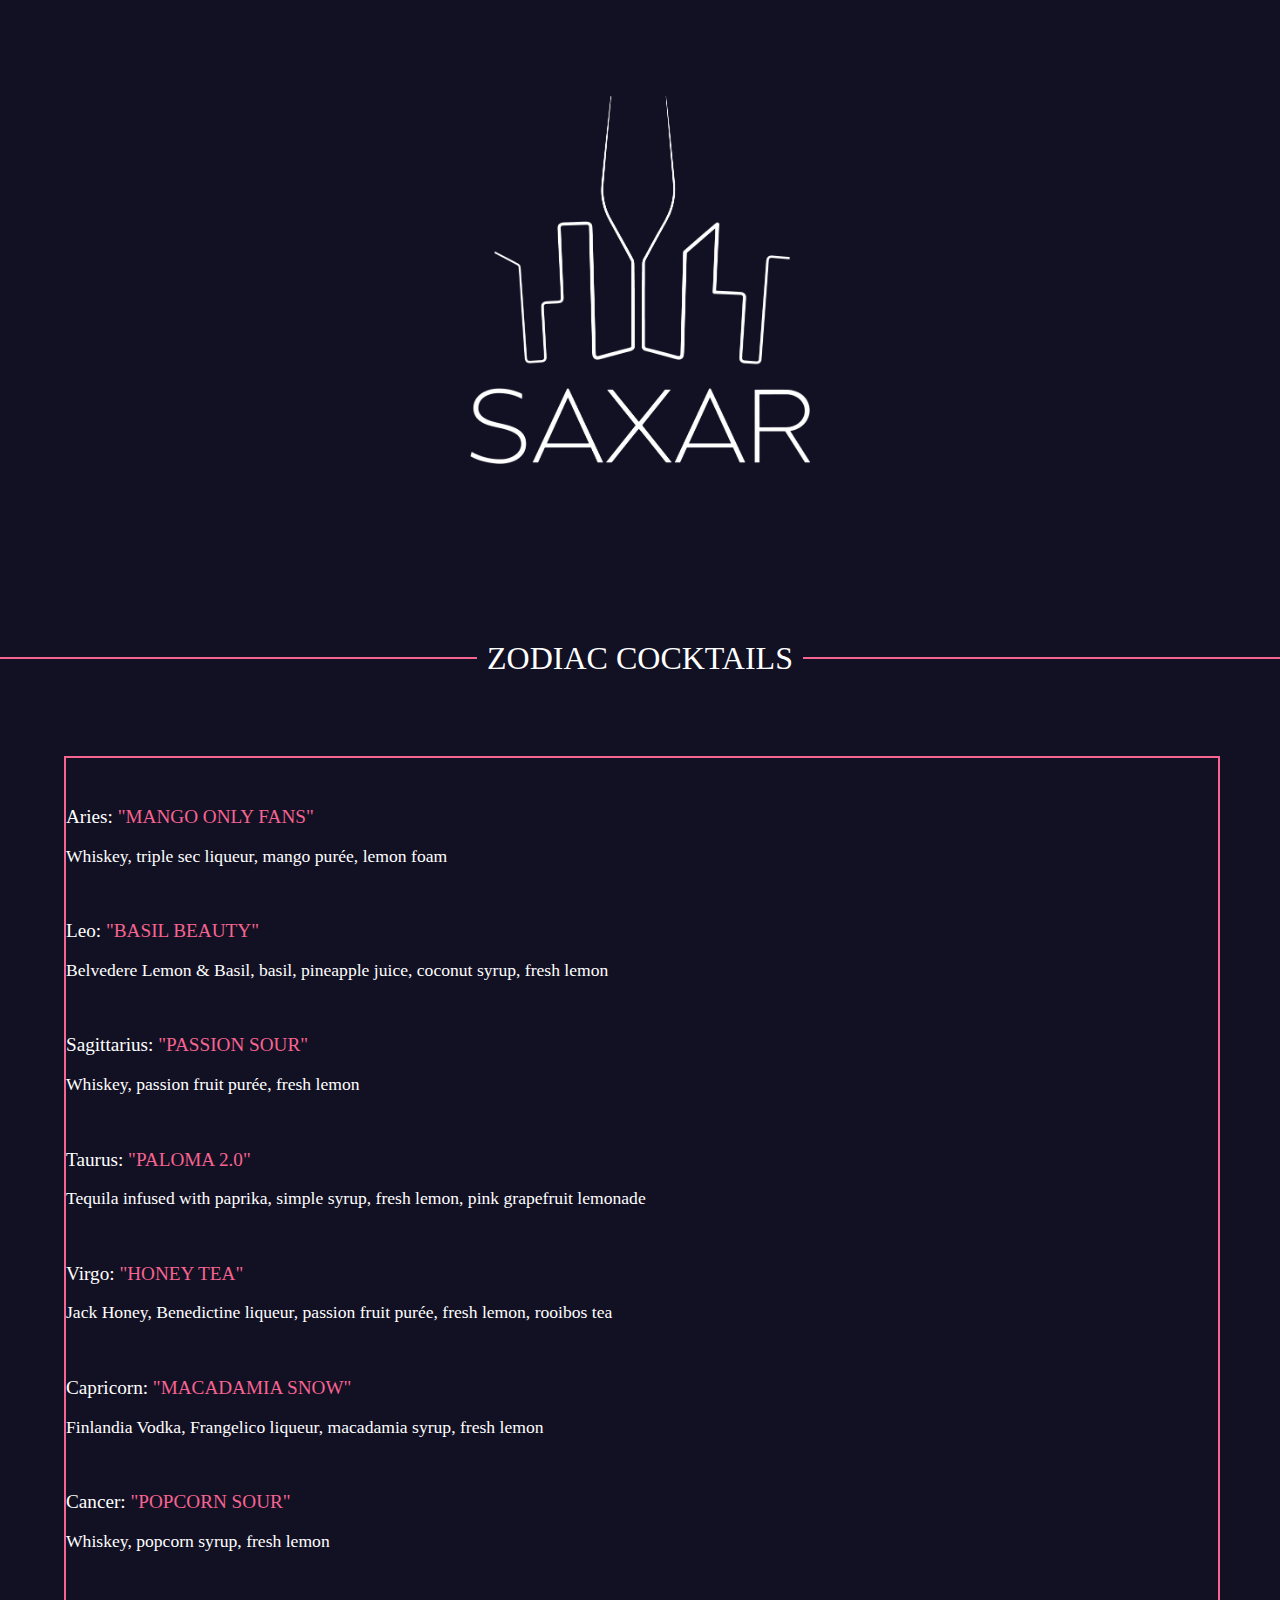
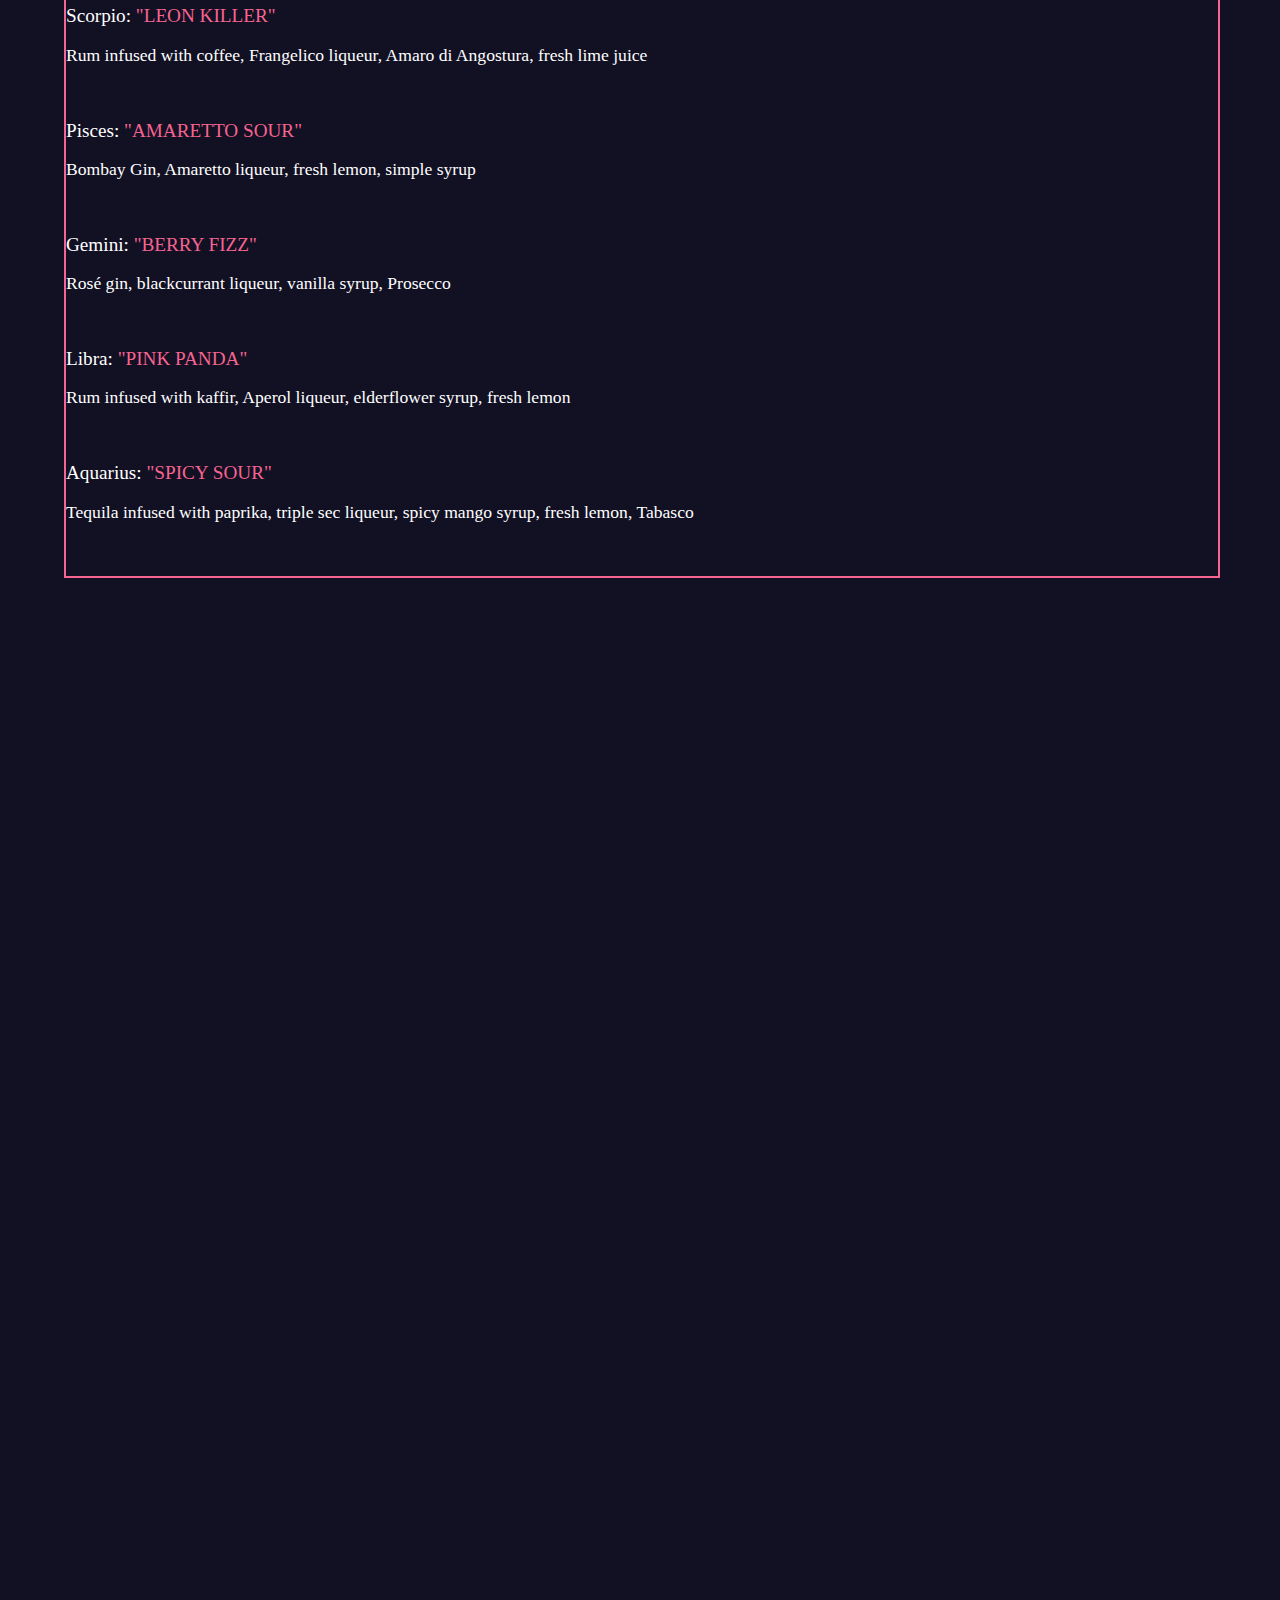
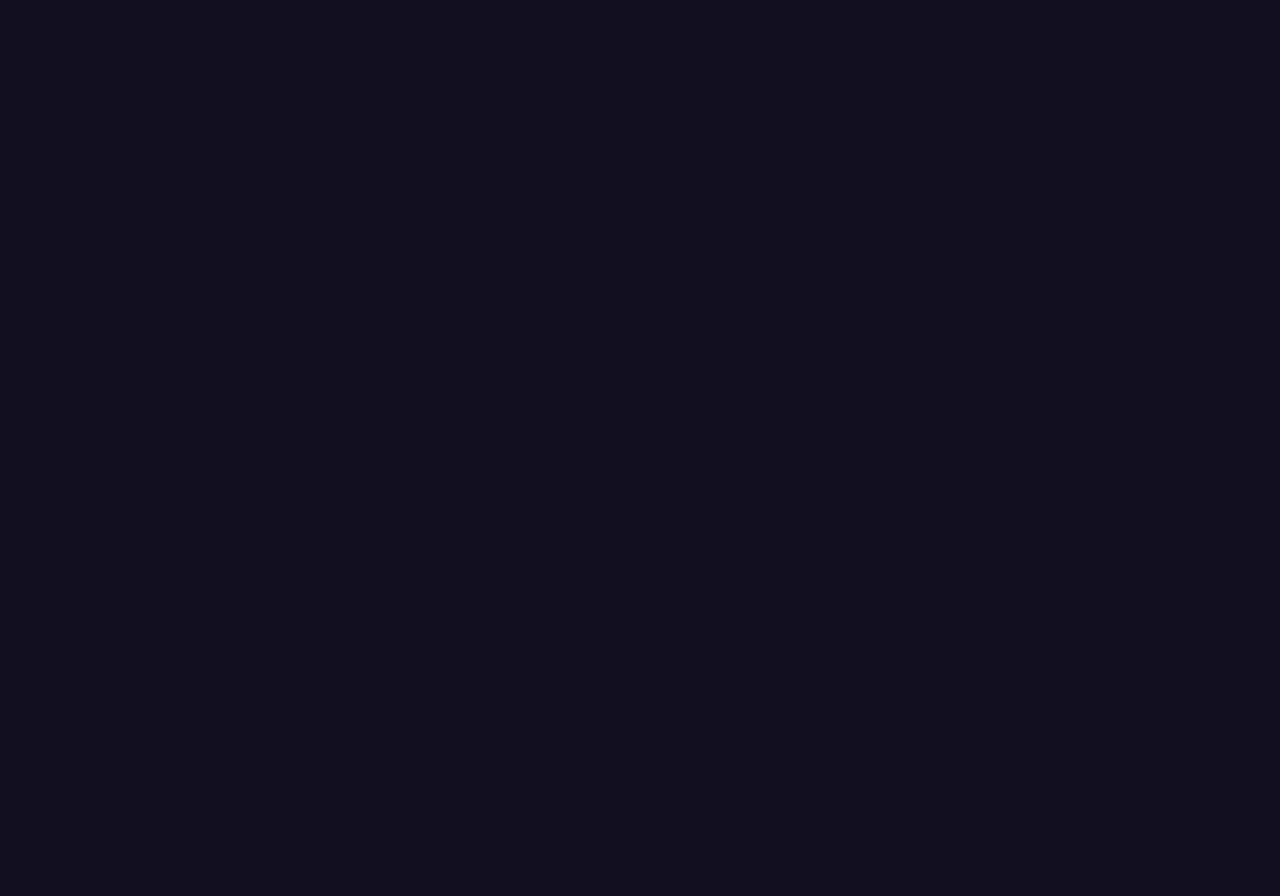
<file: index.html>
<html>
    <head>
      <meta charset="UTF-8">
      <meta name="viewport" content="">
      <meta name="viewport" content="width=device-width, initial-scale=1.0">
      <link rel="stylesheet" href="still.css">

    </head>
    <body>

      <div class='head'></div>
      <div class='zodiac'><span>ZODIAC COCKTAILS<span></div>
      <div class="zcoc">

          <a>Aries: <a class='name'>"MANGO ONLY FANS"<a> </a>
          <p class='sostav'>Whiskey, triple sec liqueur, mango purée, lemon foam</p><br><br>
          <a>Leo: <a class='name'>"BASIL BEAUTY"<a> </a>
          <p class='sostav'>Belvedere Lemon & Basil, basil, pineapple juice, coconut syrup, fresh lemon</p><br><br>
          <a>Sagittarius: <a class='name'>"PASSION SOUR"<a> </a>
          <p class='sostav'>Whiskey, passion fruit purée, fresh lemon</p><br><br>
          <a>Taurus: <a class='name'>"PALOMA 2.0"<a> </a>
          <p class='sostav'>Tequila infused with paprika, simple syrup, fresh lemon, pink grapefruit lemonade</p><br><br>
          <a>Virgo: <a class='name'>"HONEY TEA"<a> </a>
          <p class='sostav'>Jack Honey, Benedictine liqueur, passion fruit purée, fresh lemon, rooibos tea</p><br><br>
          <a>Capricorn: <a class='name'>"MACADAMIA SNOW"<a> </a>
          <p class='sostav'>Finlandia Vodka, Frangelico liqueur, macadamia syrup, fresh lemon </p><br><br>
          <a>Cancer: <a class='name'>"POPCORN SOUR"<a> </a>
          <p class='sostav'>Whiskey, popcorn syrup, fresh lemon</p><br><br>
          <a>Scorpio: <a class='name'>"LEON KILLER"<a> </a>
          <p class='sostav'>Rum infused with coffee, Frangelico liqueur, Amaro di Angostura, fresh lime juice</p><br><br>
          <a>Pisces: <a class='name'>"AMARETTO SOUR"<a> </a>
          <p class='sostav'>Bombay Gin, Amaretto liqueur, fresh lemon, simple syrup</p><br><br>
          <a>Gemini: <a class='name'>"BERRY FIZZ"<a> </a>
          <p class='sostav'>Rosé gin, blackcurrant liqueur, vanilla syrup, Prosecco</p><br><br>
          <a>Libra: <a class='name'>"PINK PANDA"<a> </a>
          <p class='sostav'>Rum infused with kaffir, Aperol liqueur, elderflower syrup, fresh lemon</p><br><br>
          <a>Aquarius: <a class='name'>"SPICY SOUR"<a> </a>
          <p class='sostav'>Tequila infused with paprika, triple sec liqueur, spicy mango syrup, fresh lemon, Tabasco</p><br><br>


      </div>



    </body>
</html>
</file>
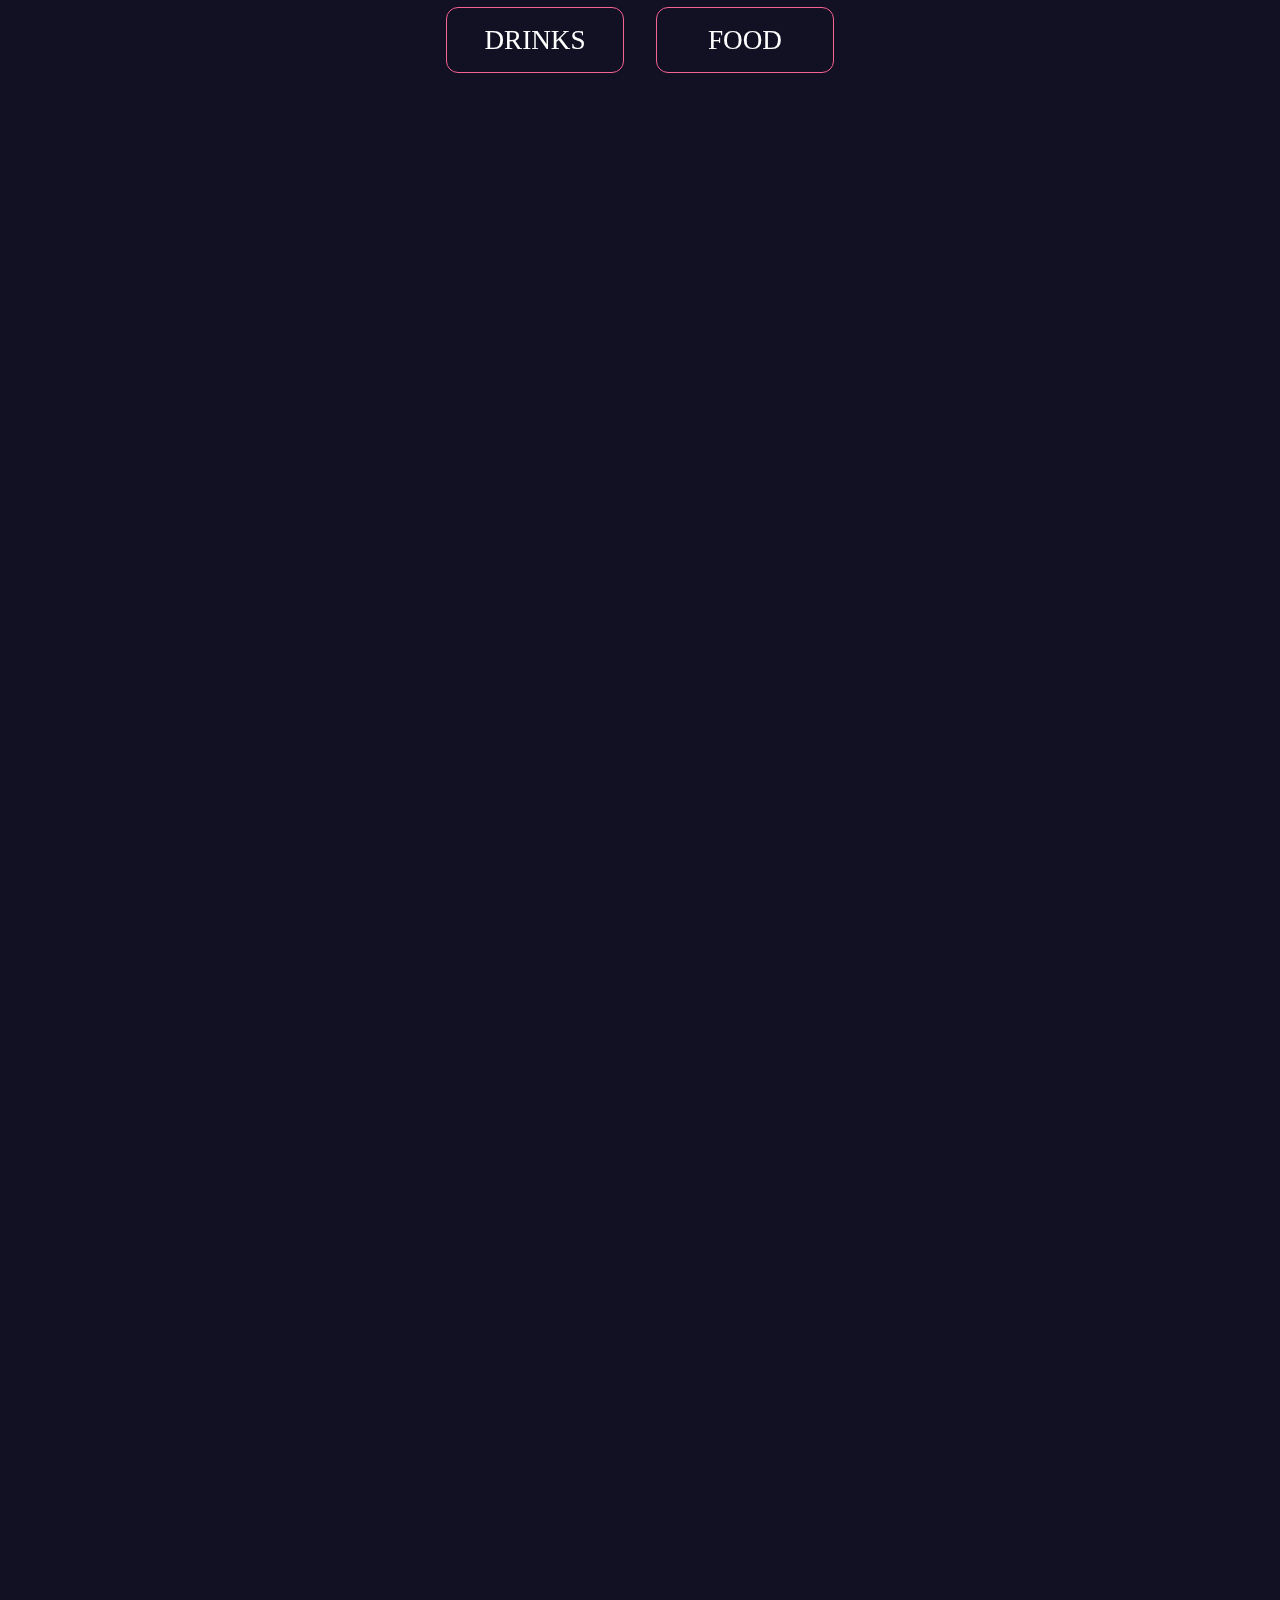
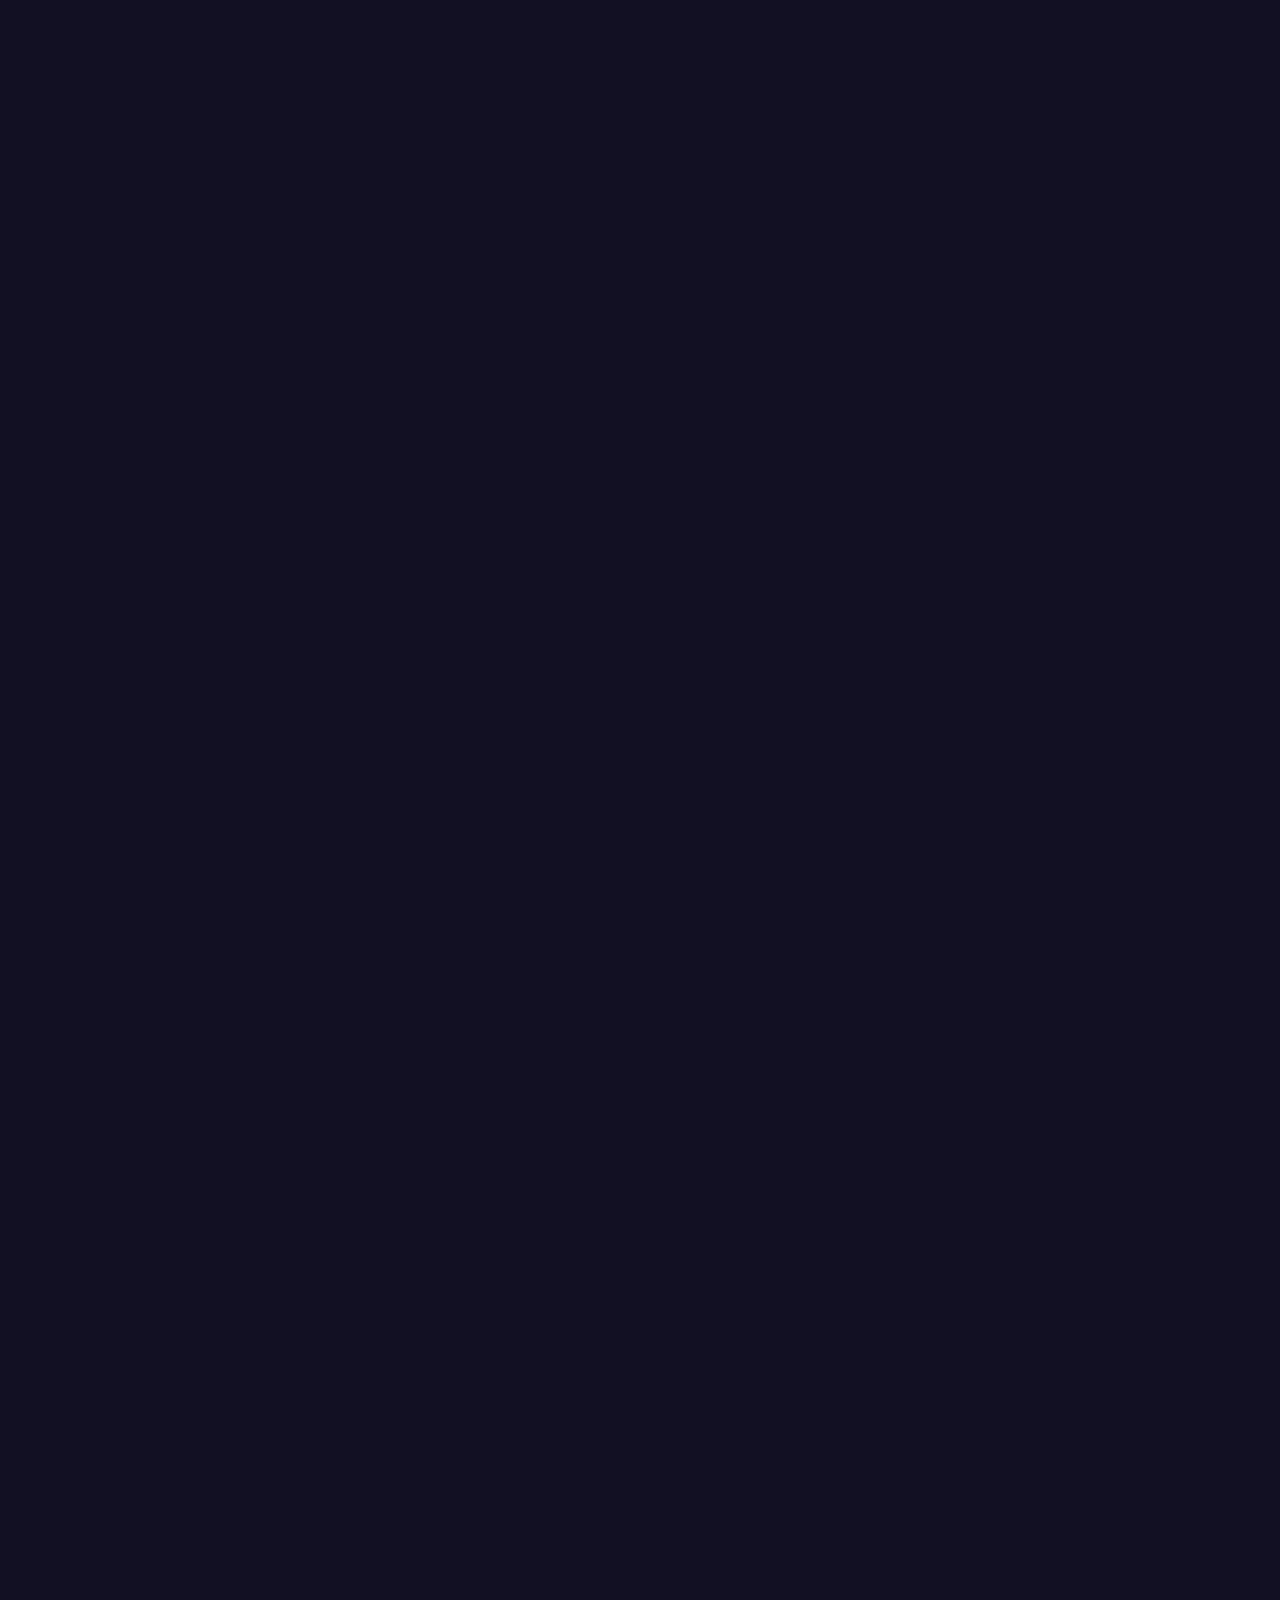
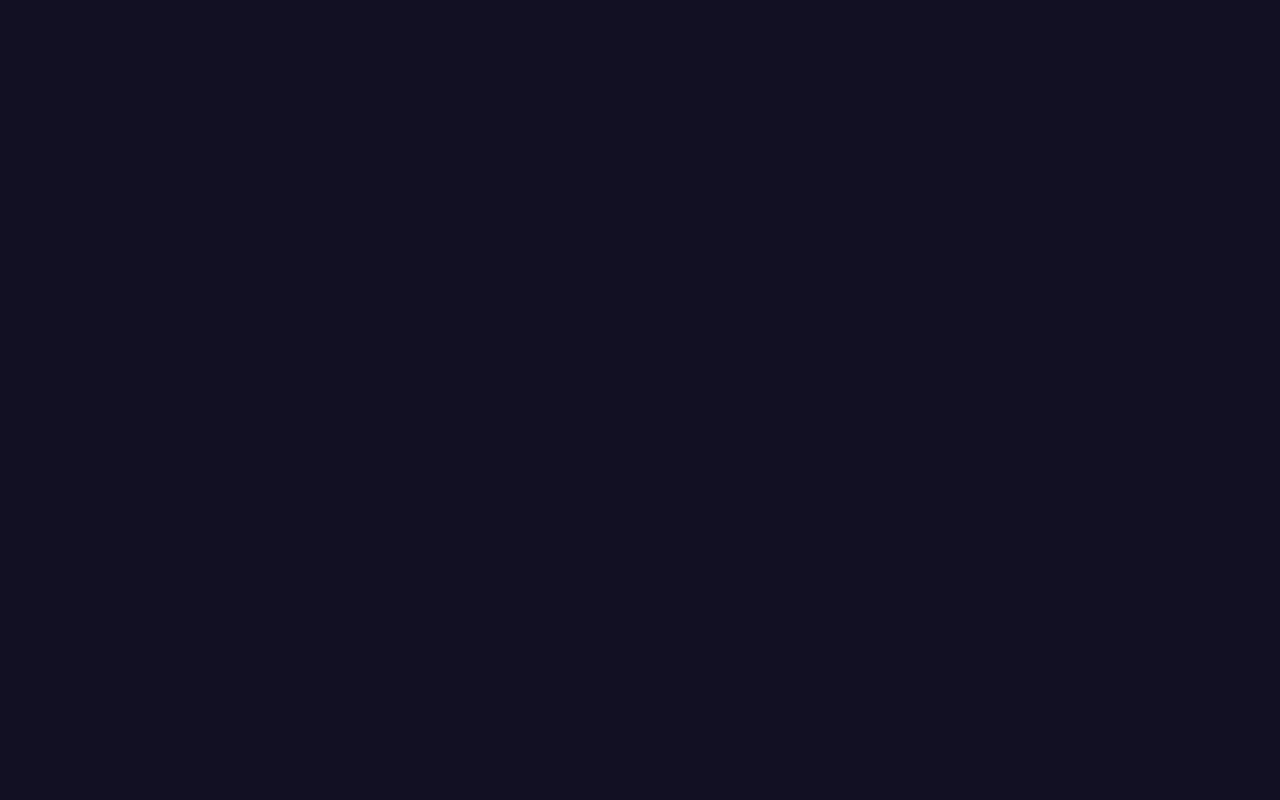
<file: food.html>
<!DOCTYPE html>
<html>
    <head>
      <meta charset="UTF-8">
      <meta name="viewport" content="">
      <link rel="stylesheet" href="food.css">

    </head>
    <body>
      <div class="vibor">
        <a href='index.html'><div class="Drinks">DRINKS</div></a>
        <div class="Drinks">FOOD</div>
      </div>
    </body>
</html>
</file>
<file: still.css>
@import url('https://fonts.googleapis.com/css2?family=Fira+Sans:ital,wght@0,100;0,200;0,300;0,400;0,500;0,600;0,700;0,800;0,900;1,100;1,200;1,300;1,400;1,500;1,600;1,700;1,800;1,900&family=Itim&family=Jacques+Francois&family=Montserrat:ital,wght@0,100..900;1,100..900&family=Open+Sans:ital,wght@0,300..800;1,300..800&family=Oswald:wght@200..700&family=Roboto+Mono:ital,wght@0,100..700;1,100..700&display=swap');
body{
  margin: 0;
  padding: 0;
  background-color: #121023;
  height: 250rem;
}

.head{
  width: 100%;
  height: 23rem;
  background: center no-repeat url('Group.png');
  background-size:  contain;
  margin-top: 6rem;

}
.zodiac{
  display: flex;
  align-items: center;
  text-align: center;
  margin-top: 10rem;
  width: 100%;
  line-height: 3rem;
  font-size: 2rem;
  color: white;
  text-align: center;

}

.zodiac::before,
.zodiac::after{
  content: "";
  flex: 1;
  height: 2px;
  background: #F76491; /* цвет линии */
}
.zodiac span {
  padding: 10px; /* отступы от линий */
  padding-right: 0;
}
.zcoc{
  height:auto;
  width: 90%;
  text-align: left;
  padding-top:3rem;
  margin: 5%;
  border: 2px solid #F76491;
}

a{
  font-size: 1.2rem;
  color:white;


}
.name{
  color: #F76491;
}
.sostav{
  font-size: 1.1rem;
  color: white;
}
.fotocock {
  background-color: white;
  width: 9rem;
  height: 8rem;
  margin-left: 1rem;
  margin-right: 1rem;
  border-radius: 20px;
}
.cocktail {
  display: flex;
  justify-content: space-between;
  align-items: flex-start;
  margin-bottom: 2rem;
}
.text-block {
  margin-left: 10px;
  width: 70%;
}
</file>
<file: food.css>
@import url('https://fonts.googleapis.com/css2?family=Fira+Sans:ital,wght@0,100;0,200;0,300;0,400;0,500;0,600;0,700;0,800;0,900;1,100;1,200;1,300;1,400;1,500;1,600;1,700;1,800;1,900&family=Itim&family=Jacques+Francois&family=Montserrat:ital,wght@0,100..900;1,100..900&family=Open+Sans:ital,wght@0,300..800;1,300..800&family=Oswald:wght@200..700&family=Roboto+Mono:ital,wght@0,100..700;1,100..700&display=swap');
body{
  margin: 0;
  padding: 0;
  background-color: #121023;
  height: 250rem;
}
.vibor {
  position: fixed;
  top: 0;
  left: 0;
  width: 100%;
  height: 5rem;
  display: flex;
  align-items: center;
  justify-content: center;
}
.Drinks{
  width: 11rem;
  height: 4rem;
  line-height: 4rem;
  text-align: center;
  background-color: #121023;
  color: white;
  font-size: 1.7rem;
  margin: 1rem;
  border: solid 1px  #F76491;
  border-radius: 12px;
}
a {
  text-decoration: none;
}
</file>
